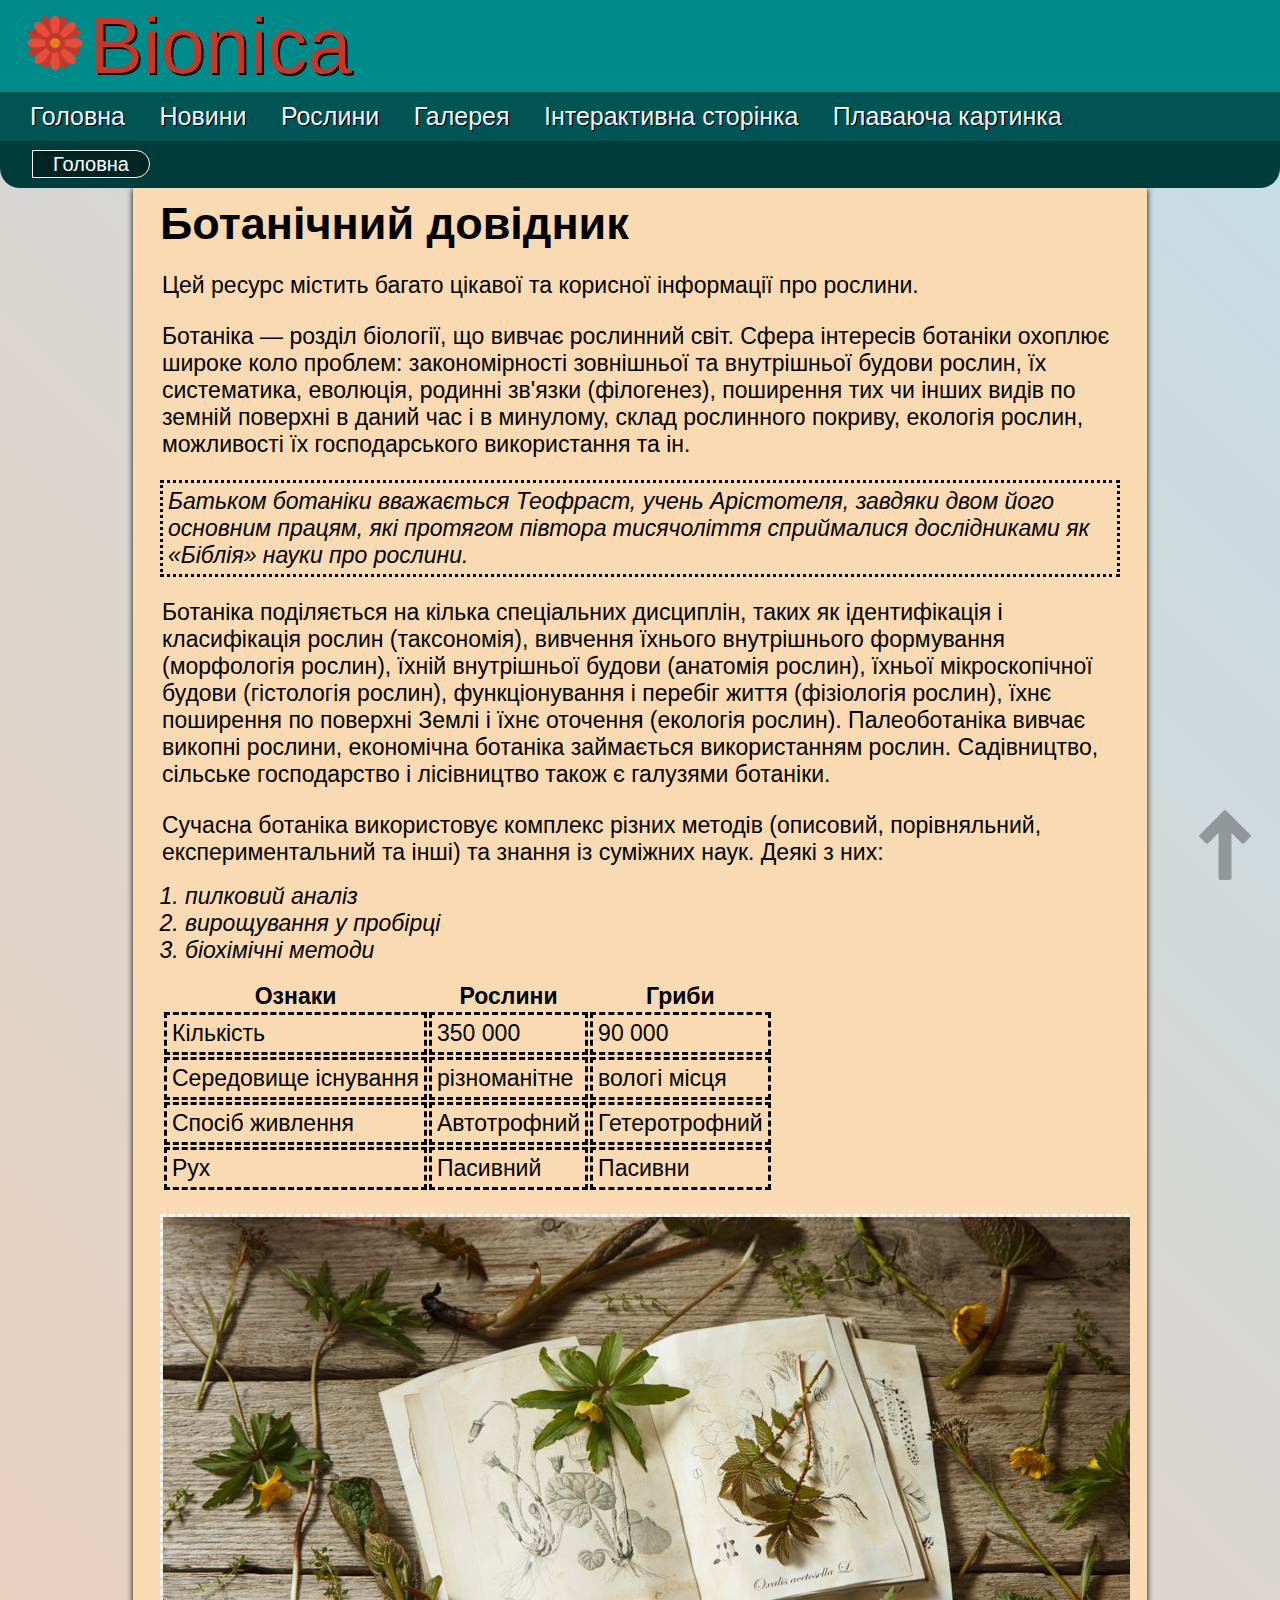
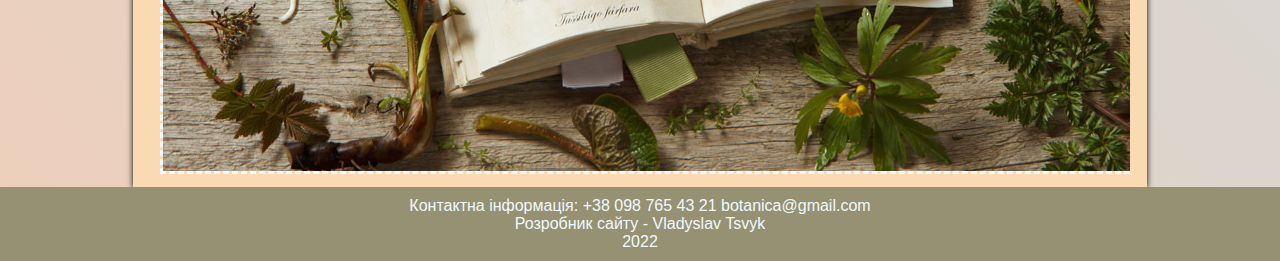
<file: index.html>
<!DOCTYPE html>
<html>
    <head>
        <title>Ботанічний довідник</title>
        <link rel="stylesheet" href="style.css">
        <meta charset="utf-8">
        <meta name="author" content="Vladyslav Tsvyk">
        <meta name="description" content="Інформаційний сайт про рослинний світ">
        <meta name="keywords" content="ботаніка, квіти, саджати, рослини, дерева, flower, tree">
        <meta name="copyright" content="Всі права належать Vladyslav Tsvyk">
        <meta name="robots" content="all">
    </head>
    <body>
        <div class="page">
            <header class = "header">
                <a class = "header__logo" name="goto_head" href="index.html">
                    <img src = "media/logo.png" class = "header__logo-icon" alt="logo">
                    <span class = "header__logo-text">Bionica</span>
                </a>
            </header>
            <nav class = "nav">
                <ul class="nav__topmenu">
                    <li class = nav__topmenu-item><a class ="nav__link" href="index.html">Головна</a></li>
                    <li class = nav__topmenu-item><a class ="nav__link" href="news.html">Новини</a></li>
                    <li class = nav__topmenu-item><a class ="nav__link" href="#">Рослини</a>
                        <ul class="nav__submenu">
                            <li class = nav__submenu-item><a class ="nav__link" href="vodorosti.html">Водорості</a></li>
                            <li class = nav__submenu-item><a class ="nav__link" href="paporoti.html">Папороті</a></li>
                            <li class = nav__submenu-item><a class ="nav__link" href="kvitkovi.html">Квіткові</a></li>
                        </ul>
                    </li>
                    <li class = nav__topmenu-item><a class ="nav__link" href="galery.html">Галерея</a></li>
                    <li class = nav__topmenu-item><a class ="nav__link" href="interact.html">Інтерактивна сторінка</a></li>
                    <li class = nav__topmenu-item><a class ="nav__link" href="picture.html">Плаваюча картинка</a></li>
                </ul>
            </nav>
            <div class="progress-bar">
                <span class="progress-bar__element _2">Головна</span>
            </div>
            <main class ="main">
                <div class="main__content">
                    <h1 class="page__header">Ботанічний довідник</h1>
                    <section>
                    <p class="article__paragraph">Цей ресурс містить багато цікавої та корисної інформації про рослини.</p>
                    <p class="article__paragraph">Ботаніка — розділ біології, що вивчає рослинний світ. Сфера інтересів ботаніки охоплює широке коло проблем: закономірності зовнішньої та внутрішньої будови рослин, їх систематика, еволюція, родинні зв'язки (філогенез), поширення тих чи інших видів по земній поверхні в даний час і в минулому, склад рослинного покриву, екологія рослин, можливості їх господарського використання та ін.</p>
                    </section>
                    <aside class="article__highlight">Батьком ботаніки вважається Теофраст, учень Арістотеля, завдяки двом його основним працям, які протягом півтора тисячоліття сприймалися дослідниками як «Біблія» науки про рослини.</aside>
                    <section>
                    <p class="article__paragraph">Ботаніка поділяється на кілька спеціальних дисциплін, таких як ідентифікація і класифікація рослин (таксономія), вивчення їхнього внутрішнього формування (морфологія рослин), їхній внутрішньої будови (анатомія рослин), їхньої мікроскопічної будови (гістологія рослин), функціонування і перебіг життя (фізіологія рослин), їхнє поширення по поверхні Землі і їхнє оточення (екологія рослин). Палеоботаніка вивчає викопні рослини, економічна ботаніка займається використанням рослин. Садівництво, сільське господарство і лісівництво також є галузями ботаніки.</p>
                    <p class="article__paragraph">Сучасна ботаніка використовує комплекс різних методів (описовий, порівняльний, експериментальний та інші) та знання із суміжних наук. Деякі з них:</p>
                        <ol class="article__list">
                            <li>пилковий аналіз</li>
                            <li>вирощування у пробірці</li>
                            <li>біохімічні методи</li>
                        </ol>
                    </section>
                    <section>
                        <table class="article__table">
                            <tr><th>Ознаки</th><th>Рослини</th><th>Гриби</th></tr> 
                            <tr><td>Кількість</td><td>350 000</td><td>90 000</td></tr>
                            <tr><td>Середовище існування</td><td>різноманітне</td><td>вологі місця</td></tr>
                            <tr><td>Спосіб живлення</td><td>Автотрофний</td><td>Гетеротрофний</td></tr>  
                            <tr><td>Рух</td><td>Пасивний</td><td>Пасивни</td></tr>
                        </table>
                    </section>
                    <div class="article__img-container">
                        <img src="media/botaniqa.jpg" class = "img__post"></img>
                    </div>
                </div>
                <div class="page__up-arrow"><a href="#goto_head"><img class="page__up-arrow-img" src="media/arrow.png" alt="UP"></a></div>
            </main>
            <footer class="footer">
                <p class="footer__info">Контактна інформація: +38 098 765 43 21 botanica@gmail.com</p>
                <p class="footer__info">Розробник сайту - Vladyslav Tsvyk</p>
                <p class="footer__info">2022</p>
            </footer>
        </div>
    </body>
</html>
</file>
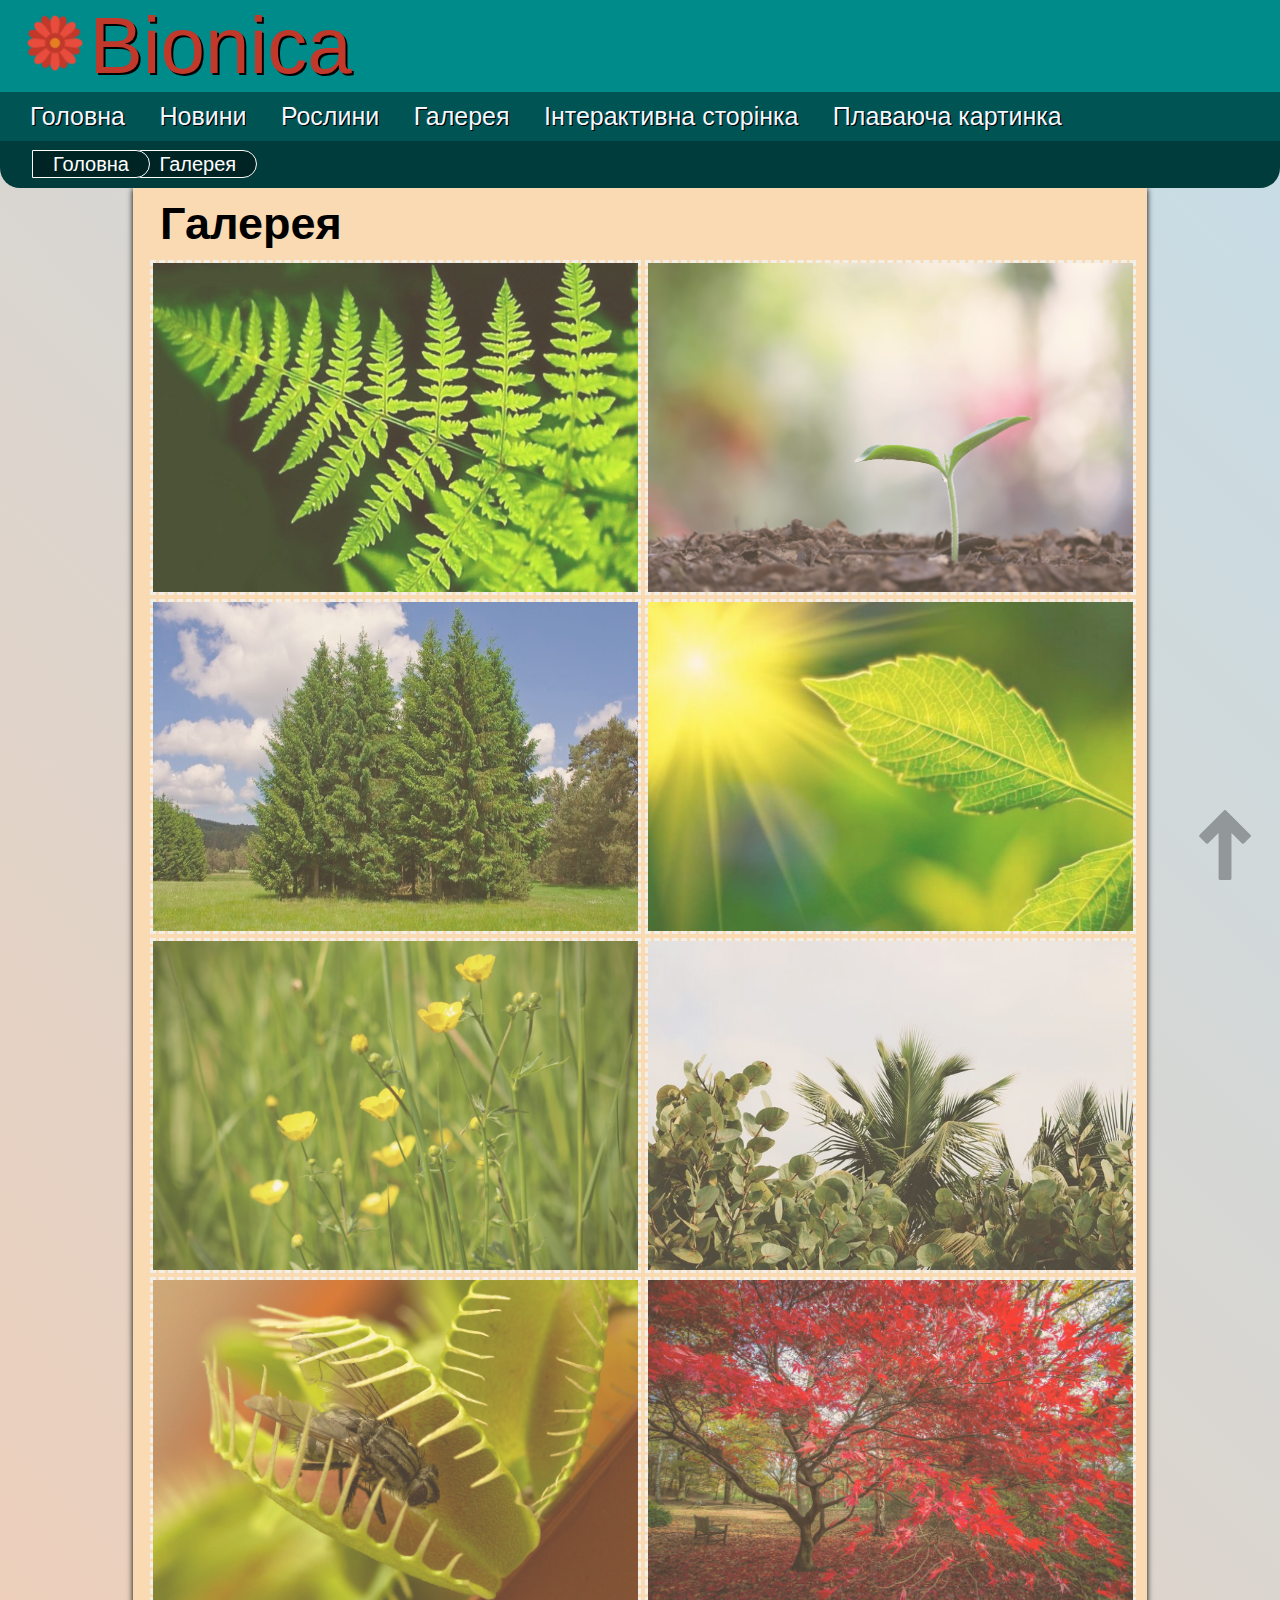
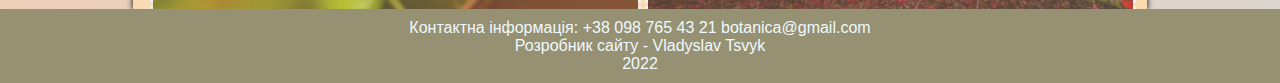
<file: galery.html>
<head>
    <title>Ботанічний довідник</title>
    <link rel="stylesheet" href="style.css">
    <meta charset="utf-8">
    <meta name="author" content="Vladyslav Tsvyk">
    <meta name="description" content="Інформаційний сайт про рослинний світ">
    <meta name="keywords" content="ботаніка, квіти, саджати, рослини, дерева, flower, tree">
    <meta name="copyright" content="Всі права належать Vladyslav Tsvyk">
    <meta name="robots" content="all">
</head>
<body>
    <div class="page">
        <header class = "header">
            <a class = "header__logo" name="goto_head" href="index.html">
                <img src = "media/logo.png" class = "header__logo-icon" alt="logo">
                <span class = "header__logo-text">Bionica</span>
            </a>
        </header>
        <nav class = "nav">
            <ul class="nav__topmenu">
                <li class = nav__topmenu-item><a class ="nav__link" href="index.html">Головна</a></li>
                <li class = nav__topmenu-item><a class ="nav__link" href="news.html">Новини</a></li>
                <li class = nav__topmenu-item><a class ="nav__link" href="#">Рослини</a>
                    <ul class="nav__submenu">
                        <li class = nav__submenu-item><a class ="nav__link" href="vodorosti.html">Водорості</a></li>
                        <li class = nav__submenu-item><a class ="nav__link" href="paporoti.html">Папороті</a></li>
                        <li class = nav__submenu-item><a class ="nav__link" href="kvitkovi.html">Квіткові</a></li>
                    </ul>
                </li>
                <li class = nav__topmenu-item><a class ="nav__link" href="galery.html">Галерея</a></li>
                <li class = nav__topmenu-item><a class ="nav__link" href="interact.html">Інтерактивна сторінка</a></li>
                <li class = nav__topmenu-item><a class ="nav__link" href="picture.html">Плаваюча картинка</a></li>
            </ul>
        </nav>
        <div class="progress-bar">
                <span class="progress-bar__element _2">Головна</span>
                <span class="progress-bar__element _1">Галерея</span>
        </div>
        <main class ="main">
            <div class="main__content">
                <h1 class="page__header">Галерея</h1>
                <section>
                    <div class="galery__grid">
                        <div class="galery__img-container"><img class="img__galery" src="media/galery/1.jpg"></div>
                        <div class="galery__img-container"><img class="img__galery" src="media/galery/2.jpg"></div>
                        <div class="galery__img-container"><img class="img__galery" src="media/galery/3.jpg"></div>
                        <div class="galery__img-container"><img class="img__galery" src="media/galery/4.jpg"></div>
                        <div class="galery__img-container"><img class="img__galery" src="media/galery/5.jpg"></div>
                        <div class="galery__img-container"><img class="img__galery" src="media/galery/6.jpg"></div>
                        <div class="galery__img-container"><img class="img__galery" src="media/galery/7.jpg"></div>
                        <div class="galery__img-container"><img class="img__galery" src="media/galery/8.jpg"></div>
                    </div>
                </section>
            </div>
            <div class="page__up-arrow"><a href="#goto_head"><img class="page__up-arrow-img" src="media/arrow.png" alt="UP"></a></div>
        </main>
        <footer class="footer">
            <p class="footer__info">Контактна інформація: +38 098 765 43 21 botanica@gmail.com</p>
            <p class="footer__info">Розробник сайту - Vladyslav Tsvyk</p>
            <p class="footer__info">2022</p>
        </footer>
    </div>
</body>
</file>
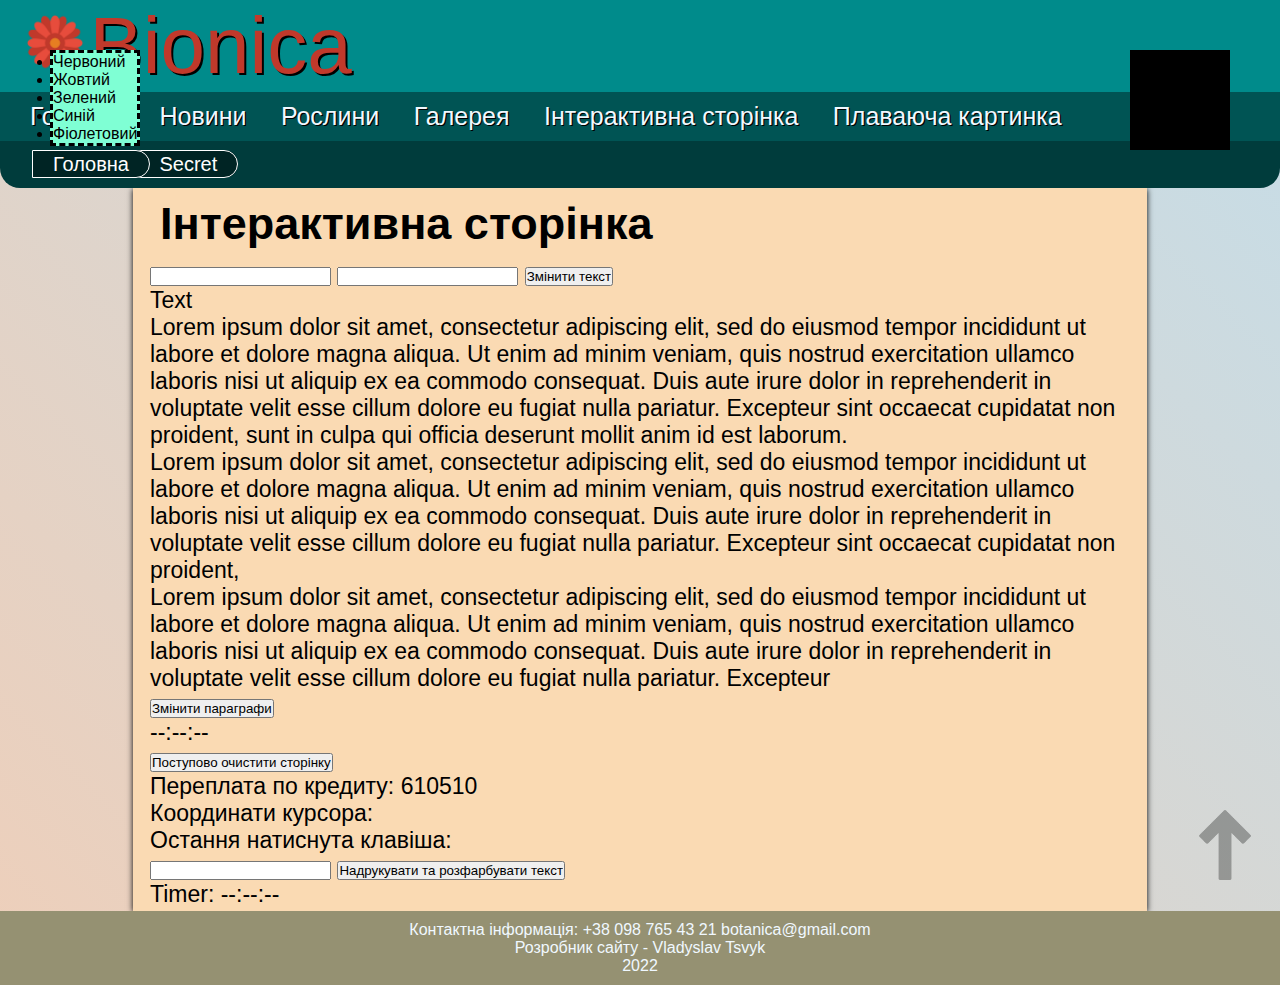
<file: interact.html>
<!DOCTYPE html>
<html>
    <head>
        <title>Ботанічний довідник</title>
        <link rel="stylesheet" href="style.css">
        <meta charset="utf-8">
        <meta name="author" content="Vladyslav Tsvyk">
        <meta name="description" content="Інформаційний сайт про рослинний світ">
        <meta name="keywords" content="ботаніка, квіти, саджати, рослини, дерева, flower, tree">
        <meta name="copyright" content="Всі права належать Vladyslav Tsvyk">
        <meta name="robots" content="all">
    </head>
    <body>
        <div class="page">
            <header class = "header">
                <a class = "header__logo" name="goto_head" href="index.html">
                    <img src = "media/logo.png" class = "header__logo-icon" alt="logo">
                    <span class = "header__logo-text">Bionica</span>
                </a>
            </header>
            <nav class = "nav">
                <ul class="nav__topmenu">
                    <li class = nav__topmenu-item><a class ="nav__link" href="index.html">Головна</a></li>
                    <li class = nav__topmenu-item><a class ="nav__link" href="news.html">Новини</a></li>
                    <li class = nav__topmenu-item><a class ="nav__link" href="#">Рослини</a>
                        <ul class="nav__submenu">
                            <li class = nav__submenu-item><a class ="nav__link" href="vodorosti.html">Водорості</a></li>
                            <li class = nav__submenu-item><a class ="nav__link" href="paporoti.html">Папороті</a></li>
                            <li class = nav__submenu-item><a class ="nav__link" href="kvitkovi.html">Квіткові</a></li>
                        </ul>
                    </li>
                    <li class = nav__topmenu-item><a class ="nav__link" href="galery.html">Галерея</a></li>
                    <li class = nav__topmenu-item><a class ="nav__link" href="interact.html">Інтерактивна сторінка</a></li>
                    <li class = nav__topmenu-item><a class ="nav__link" href="picture.html">Плаваюча картинка</a></li>
                </ul>
            </nav>
            <div class="progress-bar">
                <span class="progress-bar__element _2">Головна</span>
                <span class="progress-bar__element _1">Secret</span>
            </div>
            <main class ="main">
                <div class="main__content">
                    <h1 class="page__header">Інтерактивна сторінка</h1>
                    <section>
                        <input type="text" id = "task1-1__get-text">
                        <input type="text" id = "task1-1__get-size">
                        <input type="button" id="task1-1__change-text" value="Змінити текст">
                        <div id="task1-1__set-text">Text</div>
                        <p>Lorem ipsum dolor sit amet, consectetur adipiscing elit, sed do eiusmod tempor incididunt ut labore et dolore magna aliqua. Ut enim ad minim veniam, quis nostrud exercitation ullamco laboris nisi ut aliquip ex ea commodo consequat. Duis aute irure dolor in reprehenderit in voluptate velit esse cillum dolore eu fugiat nulla pariatur. Excepteur sint occaecat cupidatat non proident, sunt in culpa qui officia deserunt mollit anim id est laborum.</p>
                        <p>Lorem ipsum dolor sit amet, consectetur adipiscing elit, sed do eiusmod tempor incididunt ut labore et dolore magna aliqua. Ut enim ad minim veniam, quis nostrud exercitation ullamco laboris nisi ut aliquip ex ea commodo consequat. Duis aute irure dolor in reprehenderit in voluptate velit esse cillum dolore eu fugiat nulla pariatur. Excepteur sint occaecat cupidatat non proident, </p>
                        <p>Lorem ipsum dolor sit amet, consectetur adipiscing elit, sed do eiusmod tempor incididunt ut labore et dolore magna aliqua. Ut enim ad minim veniam, quis nostrud exercitation ullamco laboris nisi ut aliquip ex ea commodo consequat. Duis aute irure dolor in reprehenderit in voluptate velit esse cillum dolore eu fugiat nulla pariatur. Excepteur</p>
                        <input type="button" value="Змінити параграфи" id="page__button-change-par">
                        <p id="interact__clock">--:--:--</p>
                        <input type="button" value="Поступово очистити сторінку" id="page__button-filter">
                        <p id="page__kredit">Переплата по кредиту: </p>
                        <div id="page__mouse-coords">Координати курсора: </div>
                        <div id="page__key-pressed">Остання натиснута клавіша: </div>
                        <input type="text" id = "page__get-color-text">
                        <input type="button" id="page__go-color-text" value="Надрукувати та розфарбувати текст">
                        <div id="page__set-color-text"></div>
                        <div id="page__timer"><span>Timer: </span><span id="page__timer-set-text"> --:--:--</span></div>
                    </section>
                </div>
                <div id = "page__color-choose-container">
                    <ul>
                        <li onclick="setColorSquare('Red')">Червоний</li>
                        <li onclick="setColorSquare('Yellow')">Жовтий</li>
                        <li onclick="setColorSquare('Green')">Зелений</li>
                        <li onclick="setColorSquare('Blue')">Синій</li>
                        <li onclick="setColorSquare('Violet')">Фіолетовий</li>
                    </ul>
                </div>
                <div id = "page__color-set-container"></div>
                <div class="page__up-arrow"><a href="#goto_head"><img class="page__up-arrow-img" src="media/arrow.png" alt="UP"></a></div>
            </main>
            <footer class="footer">
                <p class="footer__info">Контактна інформація: +38 098 765 43 21 botanica@gmail.com</p>
                <p class="footer__info">Розробник сайту - Vladyslav Tsvyk</p>
                <p class="footer__info">2022</p>
            </footer>
        </div>
        <script src="set-text.js"></script>
        <script src="change_par.js"></script>
        <script src="clock.js"></script>
        <script src="filter.js"></script>
        <script src="ipoteka.js"></script>
        <script src="coords.js"></script>
        <script src="color-text.js"></script>
        <script src="square-color.js"></script>
        <script src="readonly.js"></script>
        <script src="timer.js"></script>
    </body>
</html>
</file>
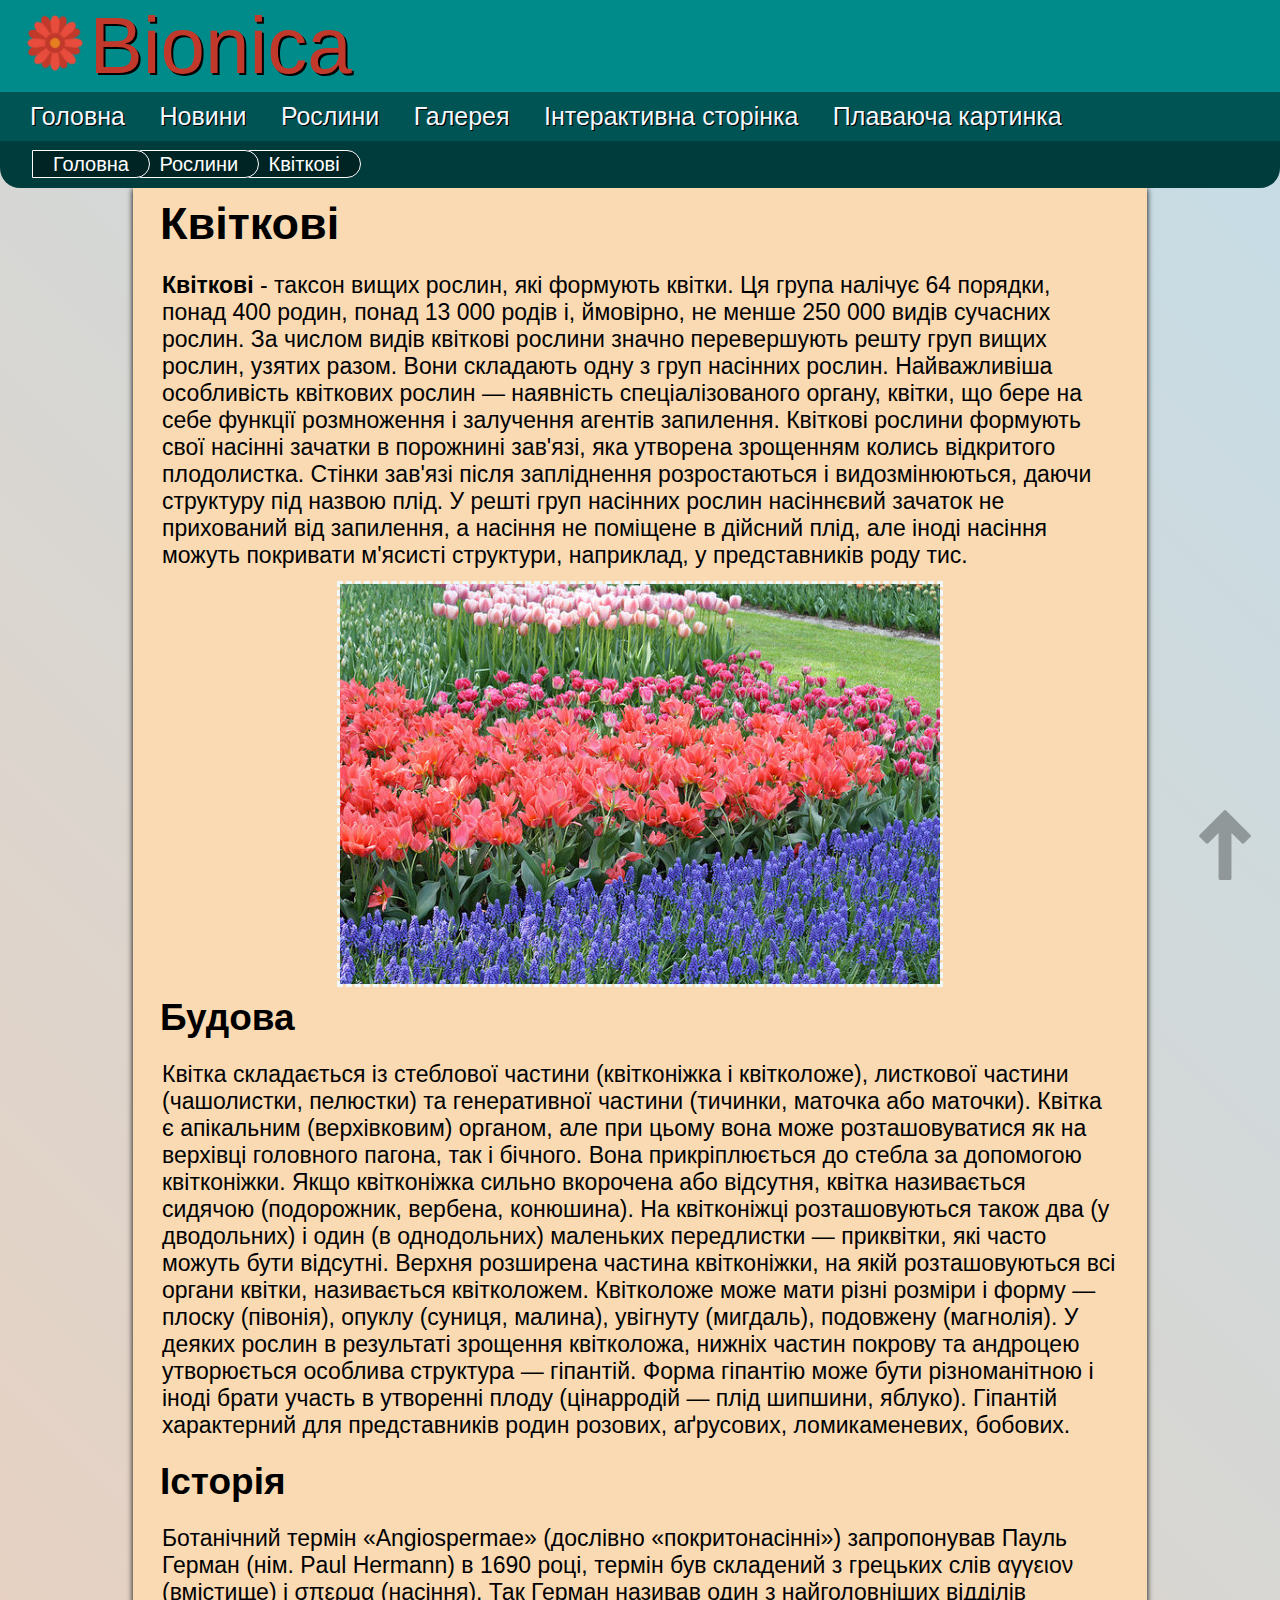
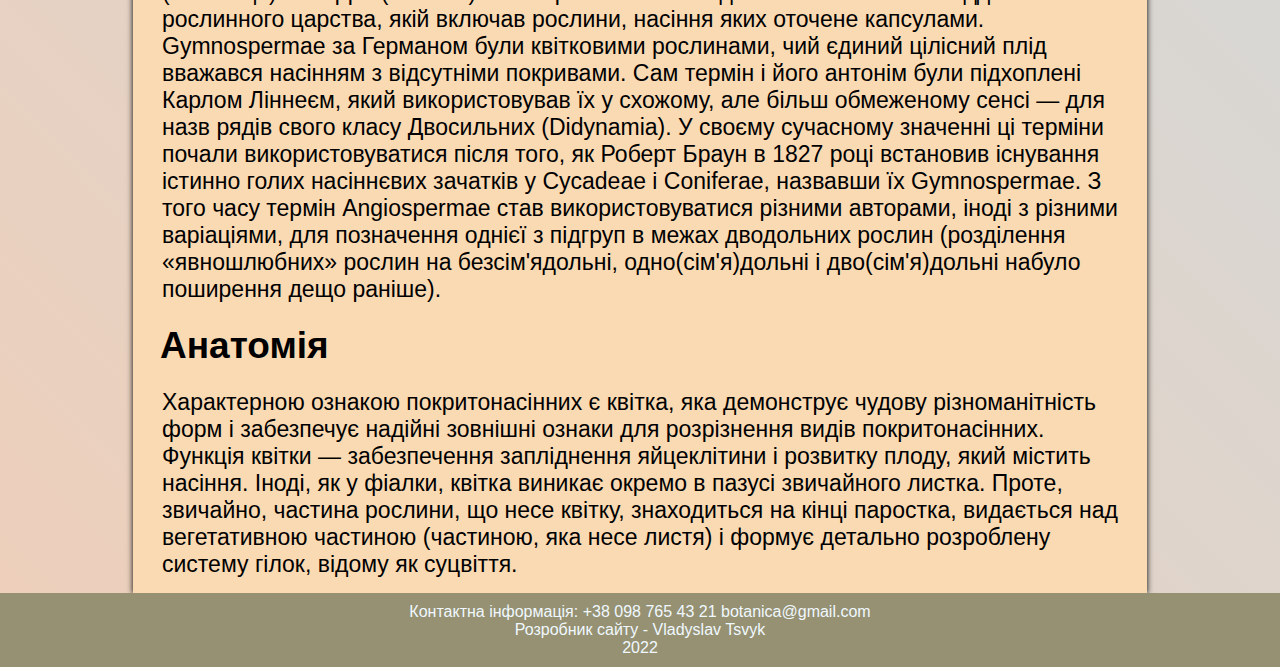
<file: kvitkovi.html>
<!DOCTYPE html>
<html>
    <head>
        <title>Ботанічний довідник</title>
        <link rel="stylesheet" href="style.css">
        <meta charset="utf-8">
        <meta name="author" content="Vladyslav Tsvyk">
        <meta name="description" content="Інформаційний сайт про рослинний світ">
        <meta name="keywords" content="ботаніка, квіти, саджати, рослини, дерева, flower, tree">
        <meta name="copyright" content="Всі права належать Vladyslav Tsvyk">
        <meta name="robots" content="all">
    </head>
    <body>
        <div class="page">
            <header class = "header">
                <a class = "header__logo" name="goto_head" href="index.html">
                    <img src = "media/logo.png" class = "header__logo-icon" alt="logo">
                    <span class = "header__logo-text">Bionica</span>
                </a>
            </header>
            <nav class = "nav">
                <ul class="nav__topmenu">
                    <li class = "nav__topmenu-item"><a class ="nav__link" href="index.html">Головна</a></li>
                    <li class = "nav__topmenu-item"><a class ="nav__link" href="news.html">Новини</a></li>
                    <li class = "nav__topmenu-item"><a class ="nav__link" href="#">Рослини</a>
                        <ul class="nav__submenu">
                            <li class = "nav__submenu-item"><a class ="nav__link" href="vodorosti.html">Водорості</a></li>
                            <li class = "nav__submenu-item"><a class ="nav__link" href="paporoti.html">Папороті</a></li>
                            <li class = "nav__submenu-item"><a class ="nav__link" href="kvitkovi.html">Квіткові</a></li>
                        </ul>
                    </li>
                    <li class = nav__topmenu-item><a class ="nav__link" href="galery.html">Галерея</a></li>
                    <li class = nav__topmenu-item><a class ="nav__link" href="interact.html">Інтерактивна сторінка</a></li>
                    <li class = nav__topmenu-item><a class ="nav__link" href="picture.html">Плаваюча картинка</a></li>
                </ul>
            </nav>
            <div class="progress-bar">
                    <span class="progress-bar__element _3">Головна</span>
                    <span class="progress-bar__element _2">Рослини</span>
                    <span class="progress-bar__element _1">Квіткові</span>
            </div>
            <main class ="main">
                <div class="main__content">
                    <h1 class="page__header">Квіткові</h1>
                    <p class="article__paragraph"><b>Квіткові</b> - таксон вищих рослин, які формують квітки. Ця група налічує 64 порядки, понад 400 родин, понад 13 000 родів і, ймовірно, не менше 250 000 видів сучасних рослин. За числом видів квіткові рослини значно перевершують решту груп вищих рослин, узятих разом. Вони складають одну з груп насінних рослин. Найважливіша особливість квіткових рослин — наявність спеціалізованого органу, квітки, що бере на себе функції розмноження і залучення агентів запилення. Квіткові рослини формують свої насінні зачатки в порожнині зав'язі, яка утворена зрощенням колись відкритого плодолистка. Стінки зав'язі після запліднення розростаються і видозмінюються, даючи структуру під назвою плід. У решті груп насінних рослин насіннєвий зачаток не прихований від запилення, а насіння не поміщене в дійсний плід, але іноді насіння можуть покривати м'ясисті структури, наприклад, у представників роду тис.</p>
                    <img class="img__post" src="media/kvitkovi.jpg">
                    <h2 class="section__header">Будова</h2>
                    <p class="article__paragraph">Квітка складається із стеблової частини (квітконіжка і квітколоже), листкової частини (чашолистки, пелюстки) та генеративної частини (тичинки, маточка або маточки). Квітка є апікальним (верхівковим) органом, але при цьому вона може розташовуватися як на верхівці головного пагона, так і бічного. Вона прикріплюється до стебла за допомогою квітконіжки. Якщо квітконіжка сильно вкорочена або відсутня, квітка називається сидячою (подорожник, вербена, конюшина). На квітконіжці розташовуються також два (у дводольних) і один (в однодольних) маленьких передлистки — приквітки, які часто можуть бути відсутні. Верхня розширена частина квітконіжки, на якій розташовуються всі органи квітки, називається квітколожем. Квітколоже може мати різні розміри і форму — плоску (півонія), опуклу (суниця, малина), увігнуту (мигдаль), подовжену (магнолія). У деяких рослин в результаті зрощення квітколожа, нижніх частин покрову та андроцею утворюється особлива структура — гіпантій. Форма гіпантію може бути різноманітною і іноді брати участь в утворенні плоду (цінарродій — плід шипшини, яблуко). Гіпантій характерний для представників родин розових, аґрусових, ломикаменевих, бобових.</p>
                    <h2 class="section__header">Історія</h2>
                    <p class="article__paragraph">Ботанічний термін «Angiospermae» (дослівно «покритонасінні») запропонував Пауль Герман (нім. Paul Hermann) в 1690 році, термін був складений з грецьких слів αγγειον (вмістище) і σπερμα (насіння). Так Герман називав один з найголовніших відділів рослинного царства, якій включав рослини, насіння яких оточене капсулами. Gymnospermae за Германом були квітковими рослинами, чий єдиний цілісний плід вважався насінням з відсутніми покривами. Сам термін і його антонім були підхоплені Карлом Ліннеєм, який використовував їх у схожому, але більш обмеженому сенсі — для назв рядів свого класу Двосильних (Didynamia). У своєму сучасному значенні ці терміни почали використовуватися після того, як Роберт Браун в 1827 році встановив існування істинно голих насіннєвих зачатків у Cycadeae і Coniferae, назвавши їх Gymnospermae. З того часу термін Angiospermae став використовуватися різними авторами, іноді з різними варіаціями, для позначення однієї з підгруп в межах дводольних рослин (розділення «явношлюбних» рослин на безсім'ядольні, одно(сім'я)дольні і дво(сім'я)дольні набуло поширення дещо раніше).</p>
                    <h2 class="section__header">Анатомія</h2>
                    <p class="article__paragraph">Характерною ознакою покритонасінних є квітка, яка демонструє чудову різноманітність форм і забезпечує надійні зовнішні ознаки для розрізнення видів покритонасінних. Функція квітки — забезпечення запліднення яйцеклітини і розвитку плоду, який містить насіння. Іноді, як у фіалки, квітка виникає окремо в пазусі звичайного листка. Проте, звичайно, частина рослини, що несе квітку, знаходиться на кінці паростка, видається над вегетативною частиною (частиною, яка несе листя) і формує детально розроблену систему гілок, відому як суцвіття.</p>
                </div>
                <div class="page__up-arrow"><a href="#goto_head"><img class="page__up-arrow-img" src="media/arrow.png" alt="UP"></a></div>
            </main>
            <footer class="footer">
                <p class="footer__info">Контактна інформація: +38 098 765 43 21 botanica@gmail.com</p>
                <p class="footer__info">Розробник сайту - Vladyslav Tsvyk</p>
                <p class="footer__info">2022</p>
            </footer>
        </div>
    </body>
</html>
</file>
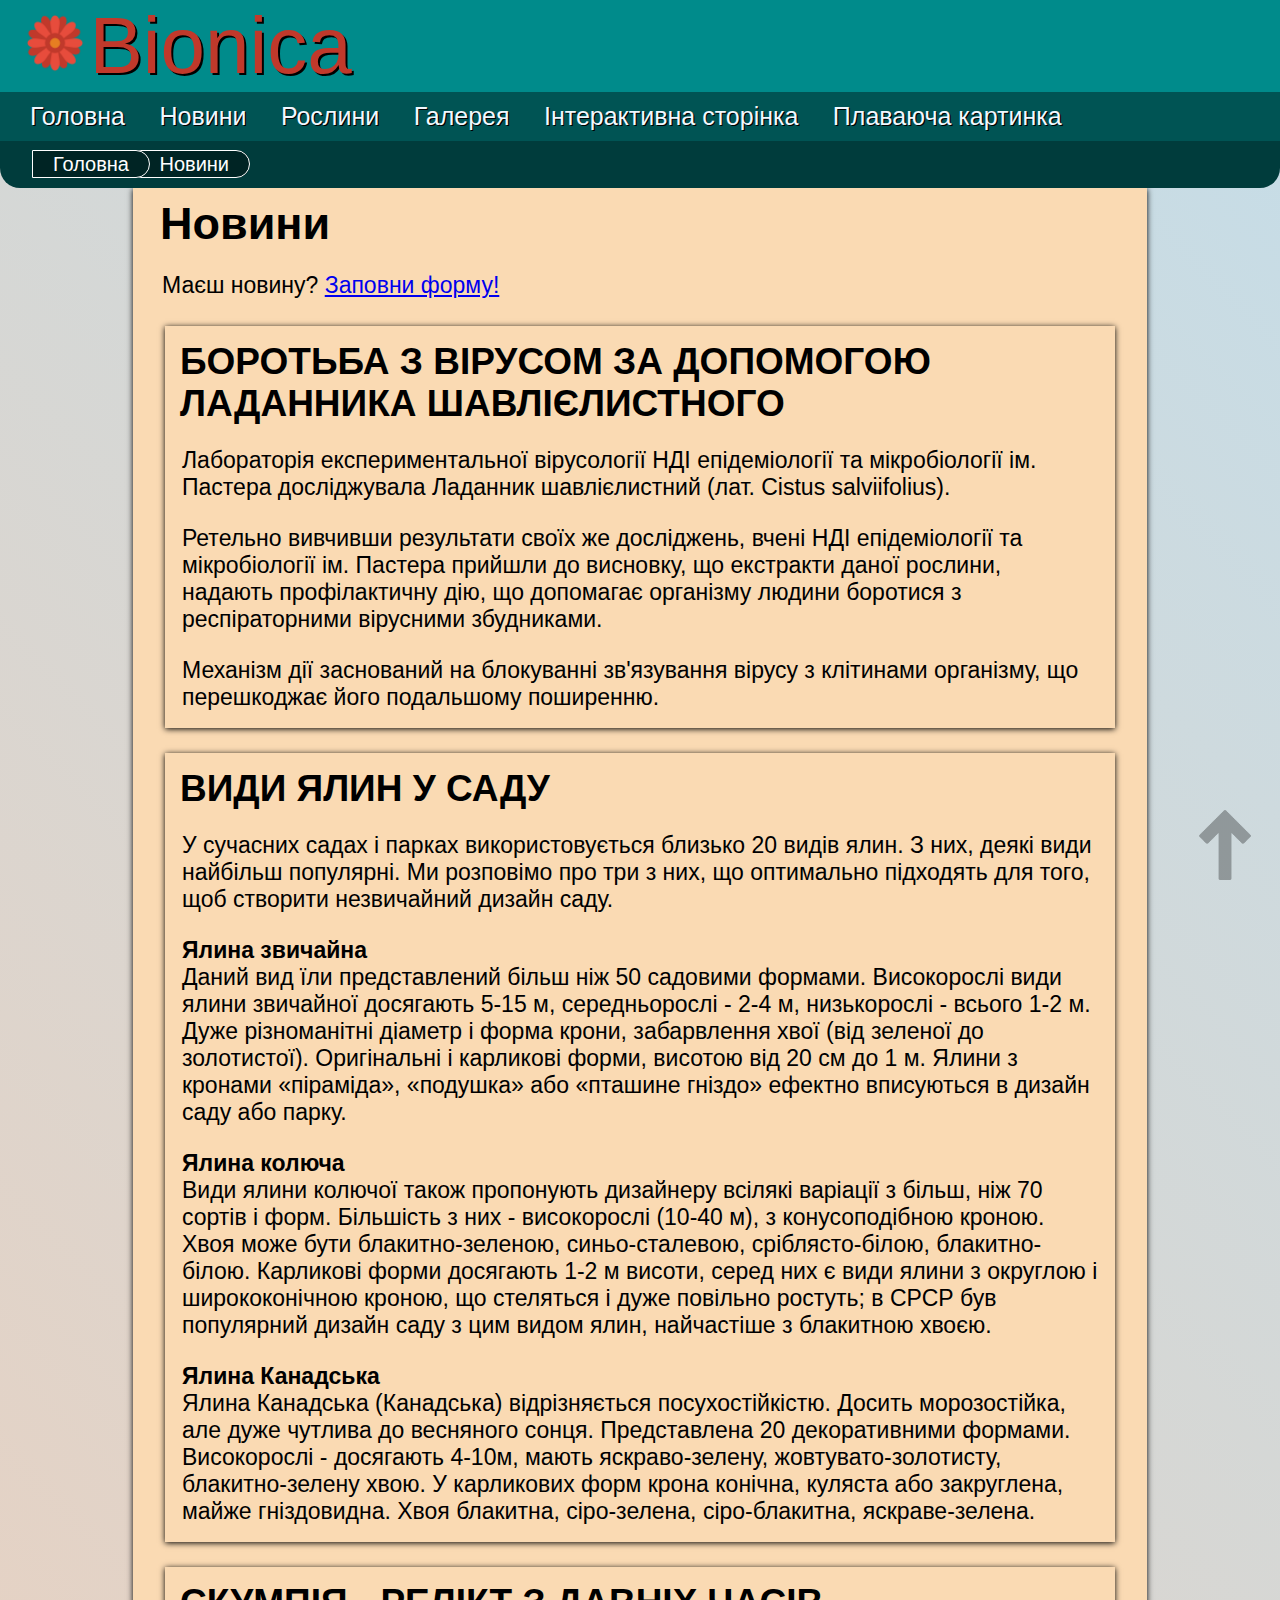
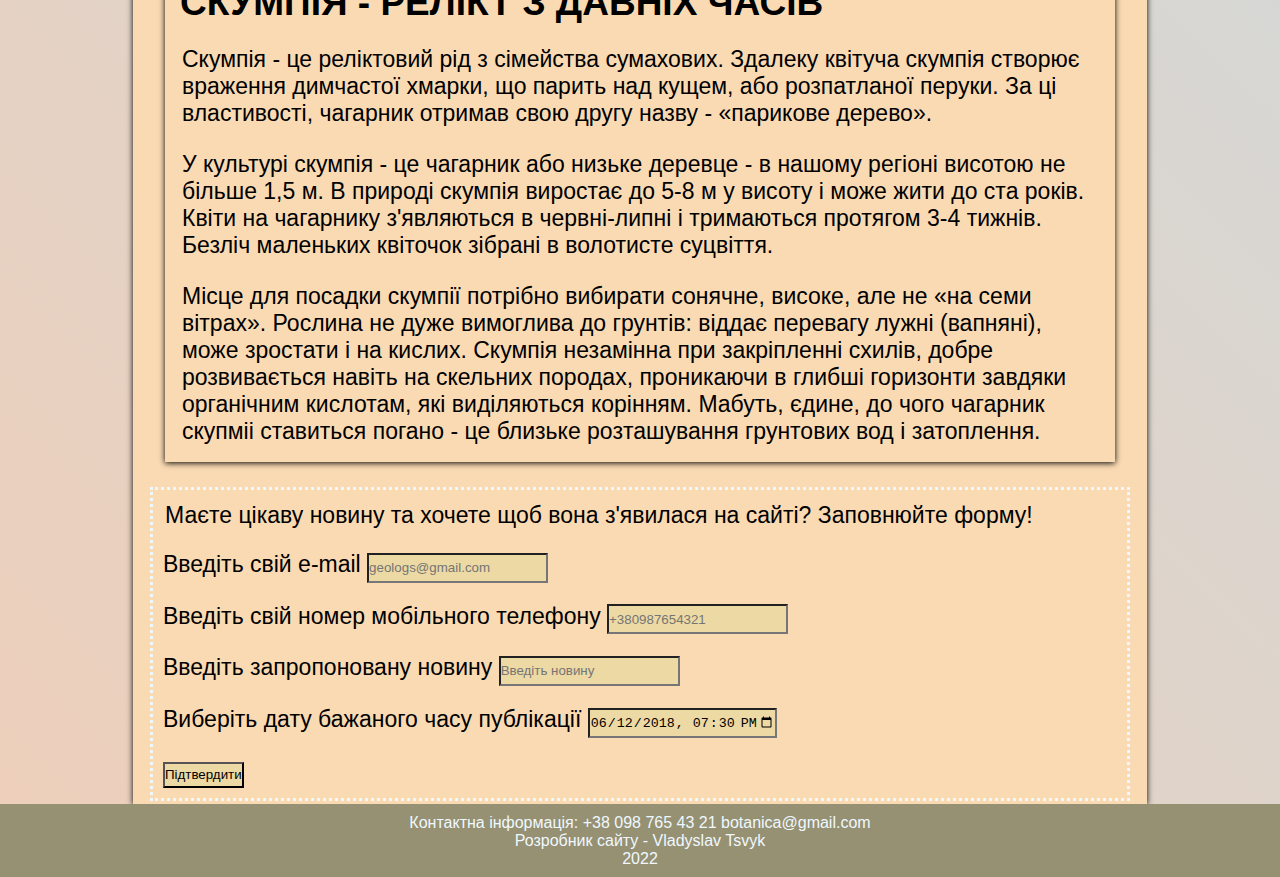
<file: news.html>
<!DOCTYPE html>
<html>
    <head>
        <title>Ботанічний довідник</title>
        <link rel="stylesheet" href="style.css">
        <meta charset="utf-8">
        <meta name="author" content="Vladyslav Tsvyk">
        <meta name="description" content="Інформаційний сайт про рослинний світ">
        <meta name="keywords" content="ботаніка, квіти, саджати, рослини, дерева, flower, tree">
        <meta name="copyright" content="Всі права належать Vladyslav Tsvyk">
        <meta name="robots" content="all">
    </head>
    <body>
        <div class="page">
            <header class = "header">
                <a class = "header__logo" name="goto_head" href="index.html">
                    <img src = "media/logo.png" class = "header__logo-icon" alt="logo">
                    <span class = "header__logo-text">Bionica</span>
                </a>
            </header>
            <nav class = "nav">
                <ul class="nav__topmenu">
                    <li class = "nav__topmenu-item"><a class ="nav__link" href="index.html">Головна</a></li>
                    <li class = "nav__topmenu-item"><a class ="nav__link" href="news.html">Новини</a></li>
                    <li class = "nav__topmenu-item"><a class ="nav__link" href="#">Рослини</a>
                        <ul class="nav__submenu">
                            <li class = "nav__submenu-item"><a class ="nav__link" href="vodorosti.html">Водорості</a></li>
                            <li class = "nav__submenu-item"><a class ="nav__link" href="paporoti.html">Папороті</a></li>
                            <li class = "nav__submenu-item"><a class ="nav__link" href="kvitkovi.html">Квіткові</a></li>
                        </ul>
                    </li>
                    <li class = nav__topmenu-item><a class ="nav__link" href="galery.html">Галерея</a></li>
                    <li class = nav__topmenu-item><a class ="nav__link" href="interact.html">Інтерактивна сторінка</a></li>
                    <li class = nav__topmenu-item><a class ="nav__link" href="picture.html">Плаваюча картинка</a></li>
                </ul>
            </nav>
            <div class="progress-bar">
                    <span class="progress-bar__element _2">Головна</span>
                    <span class="progress-bar__element _1">Новини</span>
            </div>
            <main class ="main">
                <div class="main__content">
                    <h1 class="page__header">Новини</h1>
                    <p class="article__paragraph">Маєш новину? <a href="#news_form">Заповни форму!</a></p>
                    <article class="news__article">
                        <h2 class="section__header">БОРОТЬБА З ВІРУСОМ ЗА ДОПОМОГОЮ ЛАДАННИКА ШАВЛІЄЛИСТНОГО</h2>
                        <p class="article__paragraph">Лабораторія експериментальної вірусології НДІ епідеміології та мікробіології ім. Пастера досліджувала Ладанник шавлієлистний (лат. Cistus salviifolius).</p>
                        <p class="article__paragraph">Ретельно вивчивши результати своїх же досліджень, вчені НДІ епідеміології та мікробіології ім. Пастера прийшли до висновку, що екстракти даної рослини, надають профілактичну дію, що допомагає організму людини боротися з респіраторними вірусними збудниками.</p>
                        <p class="article__paragraph">Механізм дії заснований на блокуванні зв'язування вірусу з клітинами організму, що перешкоджає його подальшому поширенню.</p>
                    </article>

                    <article class="news__article">
                        <h2 class="section__header">ВИДИ ЯЛИН У САДУ</h2>
                        <p class="article__paragraph">У сучасних садах і парках використовується близько 20 видів ялин. З них, деякі види найбільш популярні. Ми розповімо про три з них, що оптимально підходять для того, щоб створити незвичайний дизайн саду.</p>
                        <p class="article__paragraph"><b>Ялина звичайна</b><br>Даний вид їли представлений більш ніж 50 садовими формами. Високорослі види ялини звичайної досягають 5-15 м, середньорослі - 2-4 м, низькорослі - всього 1-2 м. Дуже різноманітні діаметр і форма крони, забарвлення хвої (від зеленої до золотистої). Оригінальні і карликові форми, висотою від 20 см до 1 м. Ялини з кронами «піраміда», «подушка» або «пташине гніздо» ефектно вписуються в дизайн саду або парку.</p>
                        <p class="article__paragraph"><b>Ялина колюча</b><br>Види ялини колючої також пропонують дизайнеру всілякі варіації з більш, ніж 70 сортів і форм. Більшість з них - високорослі (10-40 м), з конусоподібною кроною. Хвоя може бути блакитно-зеленою, синьо-сталевою, сріблясто-білою, блакитно-білою. Карликові форми досягають 1-2 м висоти, серед них є види ялини з округлою і ширококонічною кроною, що стеляться і дуже повільно ростуть; в СРСР був популярний дизайн саду з цим видом ялин, найчастіше з блакитною хвоєю.</p>
                        <p class="article__paragraph"><b>Ялина Канадська</b><br>Ялина Канадська (Канадська) відрізняється посухостійкістю. Досить морозостійка, але дуже чутлива до весняного сонця. Представлена 20 декоративними формами. Високорослі - досягають 4-10м, мають яскраво-зелену, жовтувато-золотисту, блакитно-зелену хвою. У карликових форм крона конічна, куляста або закруглена, майже гніздовидна. Хвоя блакитна, сіро-зелена, сіро-блакитна, яскраве-зелена.</p>
                    </article>

                    <article class="news__article">
                        <h2 class="section__header">СКУМПІЯ - РЕЛІКТ З ДАВНІХ ЧАСІВ</h2>
                        <p class="article__paragraph">Скумпія - це реліктовий рід з сімейства сумахових. Здалеку квітуча скумпія створює враження димчастої хмарки, що парить над кущем, або розпатланої перуки. За ці властивості, чагарник отримав свою другу назву - «парикове дерево».</p>
                        <p class="article__paragraph">У культурі скумпія - це чагарник або низьке деревце - в нашому регіоні висотою не більше 1,5 м. В природі скумпія виростає до 5-8 м у висоту і може жити до ста років. Квіти на чагарнику з'являються в червні-липні і тримаються протягом 3-4 тижнів. Безліч маленьких квіточок зібрані в волотисте суцвіття.</p>
                        <p class="article__paragraph">Місце для посадки скумпії потрібно вибирати сонячне, високе, але не «на семи вітрах». Рослина не дуже вимоглива до грунтів: віддає перевагу лужні (вапняні), може зростати і на кислих. Скумпія незамінна при закріпленні схилів, добре розвивається навіть на скельних породах, проникаючи в глибші горизонти завдяки органічним кислотам, які виділяються корінням. Мабуть, єдине, до чого чагарник скупміі ставиться погано - це близьке розташування грунтових вод і затоплення.</p>
                    </article class="news__article">
                    <a name="news_form"></a>
                    <div class="news__form">
                        <p class="article__paragraph">
                            Маєте цікаву новину та хочете щоб вона з'явилася на сайті? Заповнюйте форму!
                        </p>
                        <form>
                            <div class="form__section">
                                <label for="email">Введіть свій e-mail</label>
                                <input  class="form__input" type="email" name="email" placeholder="geologs@gmail.com" required>
                            </div>
                            <div class="form__section">
                                <label for="tel">Введіть свій номер мобільного телефону</label>
                                <input  class="form__input" type="tel" name="tel" pattern="\+38[0-9]{10}|[0-9]{10}" placeholder="+380987654321" required>
                            </div>
                            <div class="form__section">
                                <label for="text">Введіть запропоновану новину</label>
                                <input  class="form__input" type="text" name="text" placeholder="Введіть новину" required>
                            </div>
                            <div class="form__section">
                                <label for="pub_date">Виберіть дату бажаного часу публікації</label>
                                <input  class="form__input" type="datetime-local" name="pub_date" value="2018-06-12T19:30" min="2022-04-14T00:00" max="2022-06-14T00:00" required>
                            </div>
                            <div class="form__section">
                                <input class="form__input" type="submit" value="Підтвердити">
                            </div>
                        </form>
                    </div>
        
                </div>
                <div class="page__up-arrow"><a href="#goto_head"><img class="page__up-arrow-img" src="media/arrow.png" alt="UP"></a></div>
            </main>
            <footer class="footer">
                <p class="footer__info">Контактна інформація: +38 098 765 43 21 botanica@gmail.com</p>
                <p class="footer__info">Розробник сайту - Vladyslav Tsvyk</p>
                <p class="footer__info">2022</p>
            </footer>
        </div>
    </body>
</html>
</file>
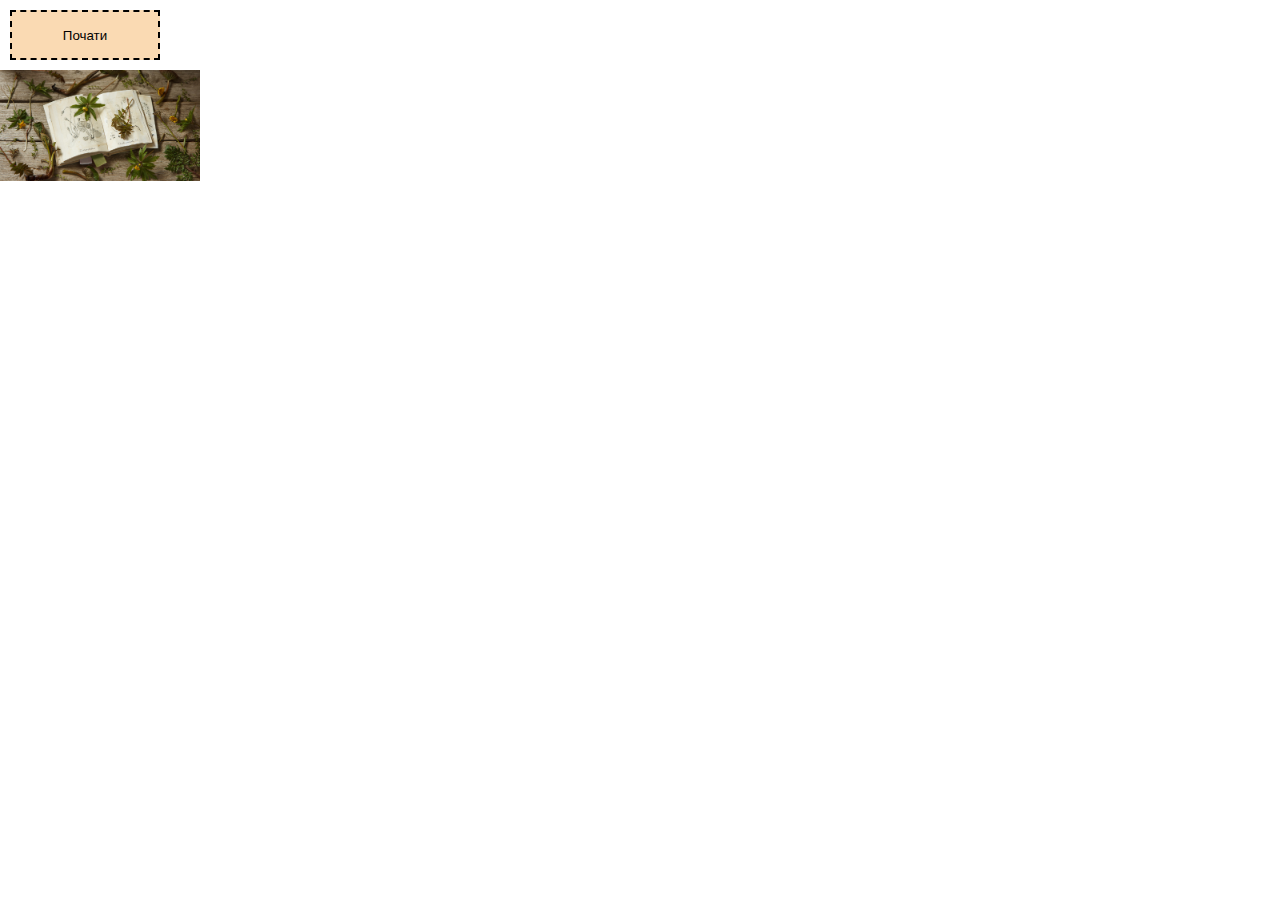
<file: picture.html>
<!DOCTYPE html>
<html>
    <head>
        <title>Ботанічний довідник</title>
        <link rel="stylesheet" href="style.css">
        <meta charset="utf-8">
        <meta name="author" content="Vladyslav Tsvyk">
        <meta name="description" content="Інформаційний сайт про рослинний світ">
        <meta name="keywords" content="ботаніка, квіти, саджати, рослини, дерева, flower, tree">
        <meta name="copyright" content="Всі права належать Vladyslav Tsvyk">
        <meta name="robots" content="all">
    </head>
    <body>
        <div>
            <input type="button" value="Почати" id="picture__start">
            <img src="media/botaniqa.jpg" id="picture__move">
        </div>
        <script src="pic.js"></script>
    </body>
</html>
</file>
<file: style.css>
*{
    padding: 0;
    margin:0;
}

.page__header
{
    font-size: 45px;
    padding: 10px;
}

.section__header
{
    font-size: 37px;
    padding: 10px;
}

.aside__header
{
    font-size: 30px;
    padding: 10px;
}

.main__content
{
    font-size: 23px;
}

.article__paragraph
{
    padding: 12px;
}

.article__highlight
{
    border-style: dotted;
    margin: 10px;
    padding: 5px;
    font-style: oblique;
}

.article__list
{
    padding: 5px 35px;
    font-style:italic;
}

.article__table
{
    padding: 12px;
}
.article__table td
{
    border-style: dashed;
    padding: 5px;
}


.nav__topmenu-item
{
    text-decoration: none;
    position: relative;
    display: inline-block;
    color:aliceblue;
    text-shadow: 1.2px 1.2px black;
    text-decoration: none;
    font-size: 25px;
    margin: 0px 10px 0px;
}

.nav__submenu-item
{
    text-decoration: none;
    float: left;
    background: rgb(0, 57, 57);
    border-style: dashed;
    border-width: 0.5px;
    width: 130px;
    height: 40px;
}

.nav__topmenu-item:hover .nav__submenu {
    visibility: visible;
    opacity: 1;
}


.nav__link
{
    padding: 5px;
    text-decoration: none;
    color: aliceblue;
}

.nav__submenu
{
    list-style-type: none;
    visibility: hidden;
    position: absolute;
    opacity: 0;
    -webkit-transition: 0.5s ease-in-out;
    -moz-transition: 0.5s ease-in-out;
    -o-transition: 0.5s ease-in-out;
    transition: 0.5s ease-in-out;
}

.header__logo
{
    text-decoration: none;
    
}
.header__logo-icon
{
    height: 60px;
    padding-left: 25px;
}

.header__logo-text
{
    text-shadow: 2px 2px black;
    font-size: 80px;
    color: #C0392B;
    
}

.article__img-container
{
    padding: 10px;
    overflow: hidden;
    position: relative;
}

.img__post
{
    display: flex;
    align-items: center;
    width: inherit;
    background-size: cover;
    display: block;
    margin-left: auto;
    margin-right: auto;
    border-style: dashed;
    border-color:aliceblue;
}

.news__article
{
    box-shadow: 0 1px 6px #000000;
    margin: 15px;
    margin-bottom: 25px;
    padding: 5px;
}

.news__form
{
    border-style: dotted;
    border-color: aliceblue;
}

.form__section
{
    padding: 10px;
}

.form__input
{
    height: 26px;
    background-color: #edd9a4;
}


.footer__info
{
    color:aliceblue;
}
@media (min-width: 1001px)
{
    .page 
    {
        font-family:'Segoe UI', Tahoma, Geneva, Verdana, sans-serif;
        background: linear-gradient(45deg, #EECFBA, #C5DDE8);
        display: grid;
        grid-template-columns: minmax(15px,200px) minmax(70%,98%) minmax(15px,200px);
        grid-template-areas:"header header header"
                            "nav nav nav"
                            "bar bar bar"
                            ". main ."
                            "footer footer footer";
    }
}


@media (max-width: 1000px)
{
    .page 
    {
        font-family:'Segoe UI', Tahoma, Geneva, Verdana, sans-serif;
        background: linear-gradient(45deg, #EECFBA, #C5DDE8);
        display: grid;
        grid-template-columns: 0px 100% 0px;
        grid-template-areas:"header header header"
                            "nav nav nav"
                            "bar bar bar"
                            ". main ."
                            "footer footer footer";
    }
}

.header
{
    grid-area: header;
    margin-bottom:0;
    background-color:darkcyan;
    border-radius: 0px;
}

.main
{
    grid-area: main;
    box-shadow: 0 1px 6px #000000;
    background-color: rgb(250, 218, 179);
    padding-bottom: 3px;
    padding-left: 17px;
    padding-right: 17px;
}

.footer
{
    grid-area: footer;
    position: relative;
    padding: 10px;
    background-color: #959172;
    text-align: center;
}

.nav
{
    grid-area: nav;
    overflow: visible;
    padding: 10px 15px;
    background-color:rgb(0, 84, 84);
    border-radius: 0px 0px 0px 0px;
    z-index: 4;
}

.progress-bar
{
    grid-area: bar;
    padding: 12px 40px;
    background-color:rgb(0, 60, 60);
    border-radius: 0px 0px 20px 20px;
    z-index: 1;
}

.progress-bar__element
{
    font-size: 20px;
    margin: -8px;
    padding: 2px 20px 2px 20px;
    border: #ffffff;
    border-radius: 0px 25px 25px 0px;
    border: 1px;
    border-style: solid;
    color:#ffffff;
    background-color: rgb(0, 36, 36);;
    position: relative;
}

._1
{
    z-index:1
}

._2
{
    z-index:2
}

._3
{
    z-index:3
}

.galery__grid
{
    display: grid;
    grid-template-columns: repeat(auto-fit, minmax(450px,1fr));
    grid-template-rows: repeat(auto-fit,minmax(250px, 1fr));
    gap: 10px 10px;
}

.img__galery
{
    align-items: center;
    width: 100%;
    height: 100%;
    background-size: cover;
    display: block;
    margin-left: auto;
    margin-right: auto;
    border-style: dashed;
    border-color:aliceblue;
}

.galery__img-container
{
    opacity: 70%;
}

.galery__img-container:hover
{
    opacity: 100%;
     
}

.galery__img-container:active
{
    position: fixed;
    opacity: 100%;
    left:15%;
    top:5%;
    z-index: 4;
    width: 70%;
}

.page__up-arrow
{
    opacity: 30%;
    position: fixed;
    bottom: 20px;
    right: 20px;
    z-index: 4;
    height: 70px;
    width: 70px;
}

.page__up-arrow-img
{
    background-size: cover;
    width: 100%;
}

.page__up-arrow:hover
{
    opacity: 60%;
}

#picture__start
{
    border-style: dashed;
    width: 150px;
    height: 50px;
    margin: 10px;
    display: block;
    background:rgb(250, 218, 179);
}

#picture__move
{
    width: 200px;
    display: block;
    position: fixed;
}

#page__color-set-container
{
    background: #000000;
    width: 100px;
    height: 100px;
    position: fixed;
    top: 50px;
    right: 50px;
    z-index: 5;
}

#page__color-choose-container
{
    position: fixed;
    top: 50px;
    left: 50px;
    z-index: 5;
    background-color:aquamarine;
    border-style: dashed;
}

#notes
{
    display: inline;
}

#notes__text
{
    vertical-align: top;
}

#notebook
{
    display: inline;
    
}

#notes-edit
{
    width: 300px;
    height: 500px;
}
</file>
